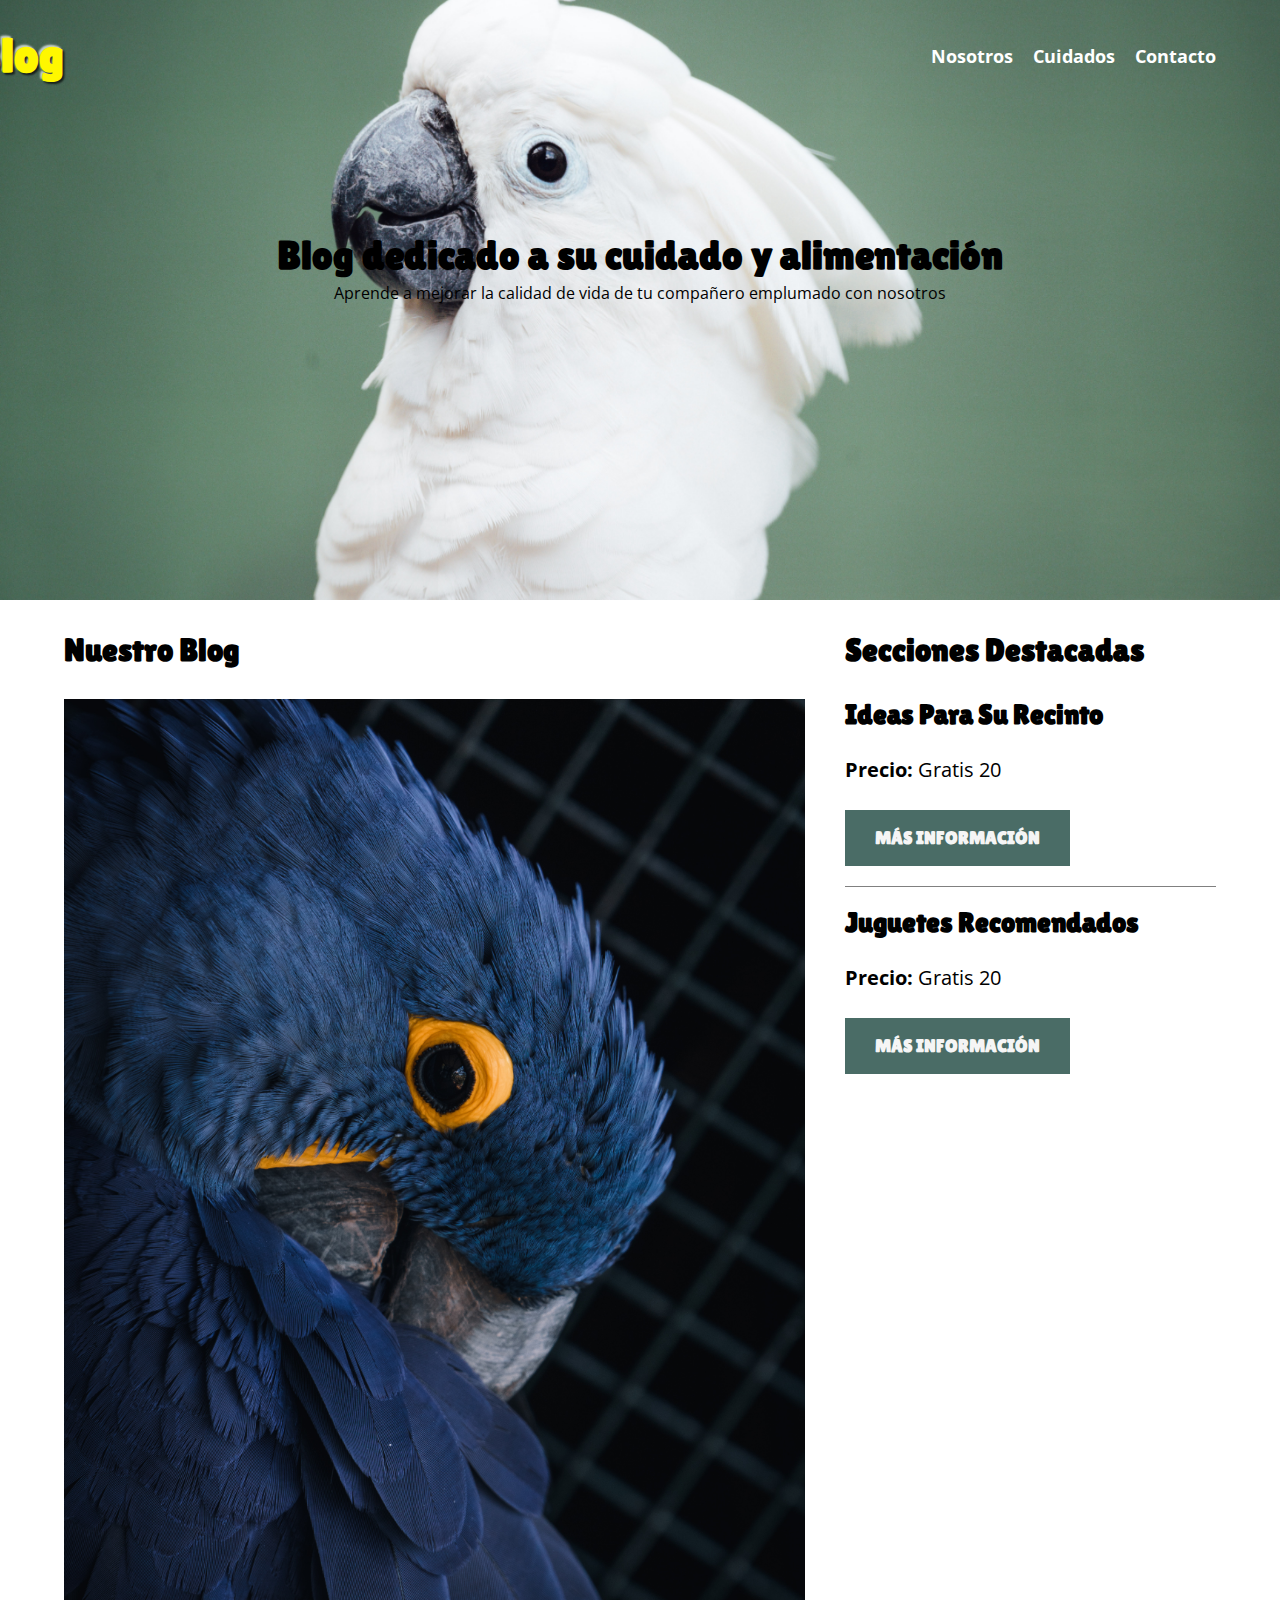
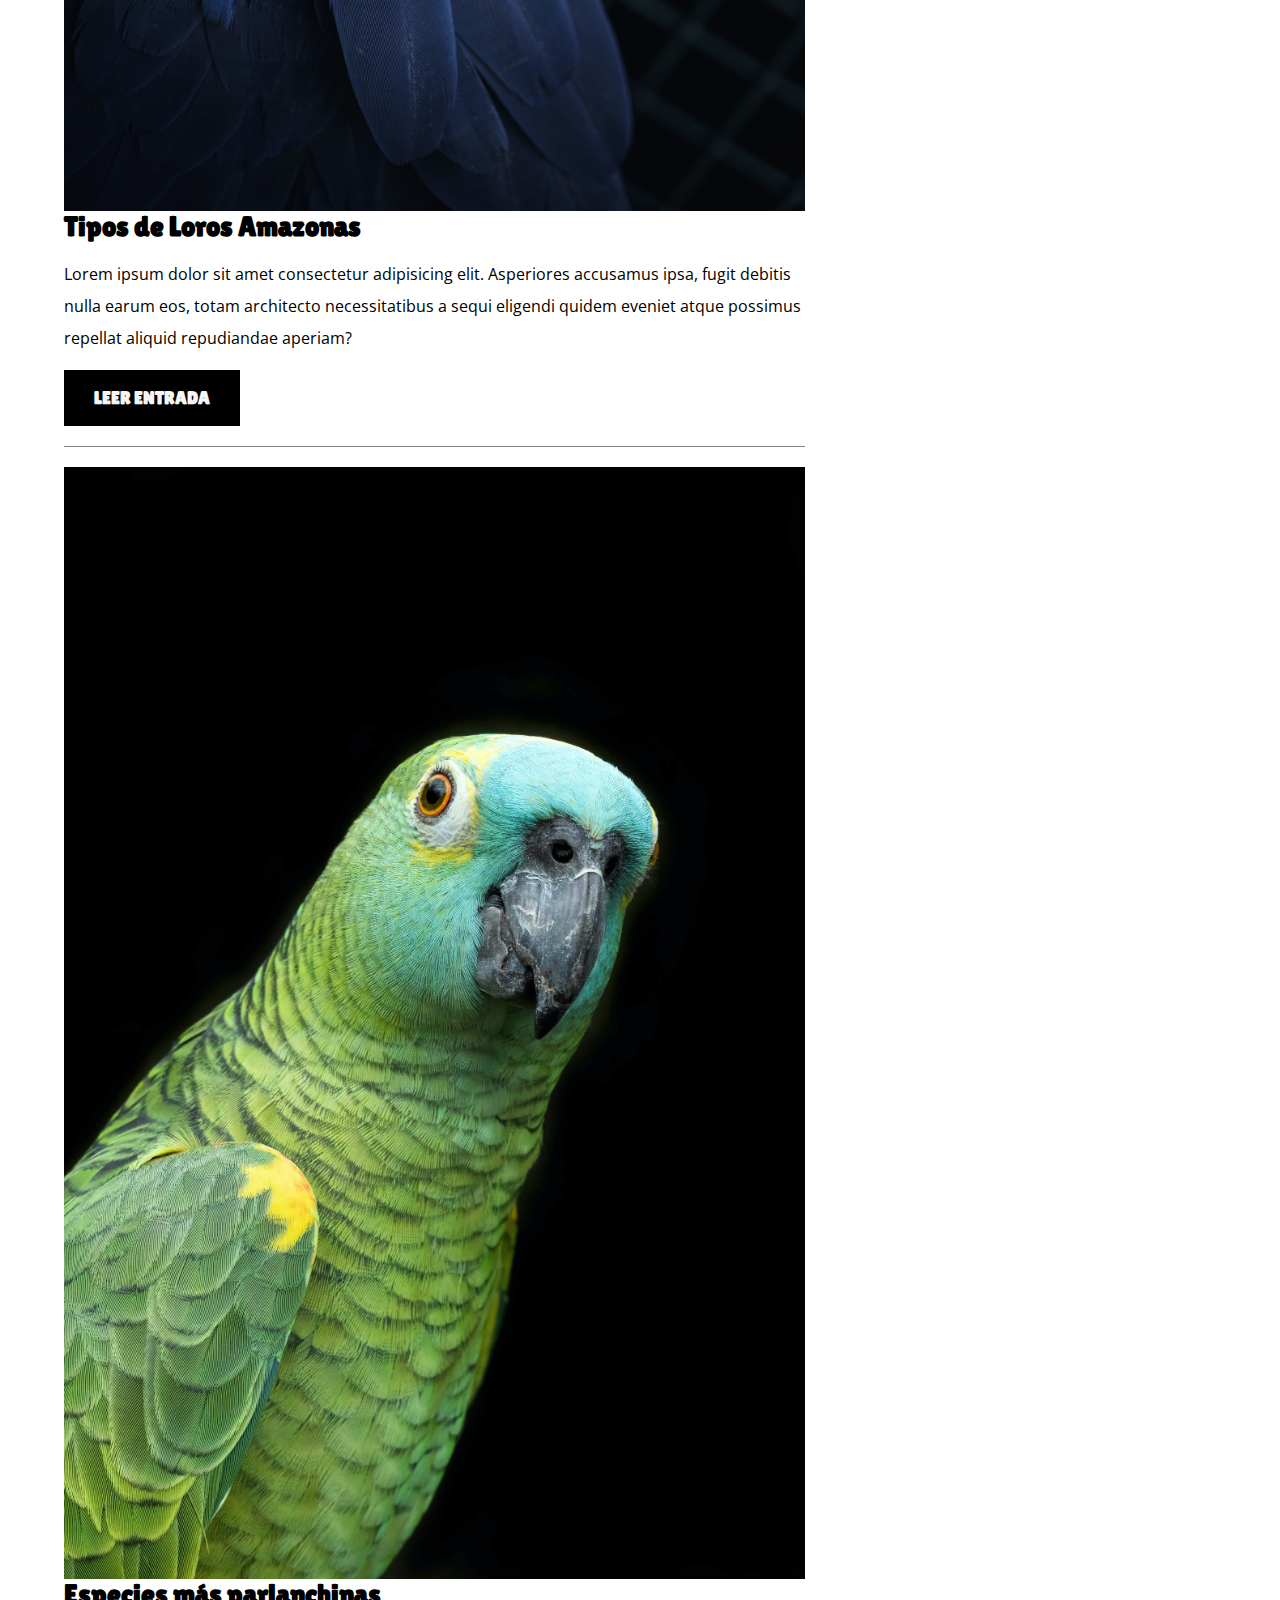
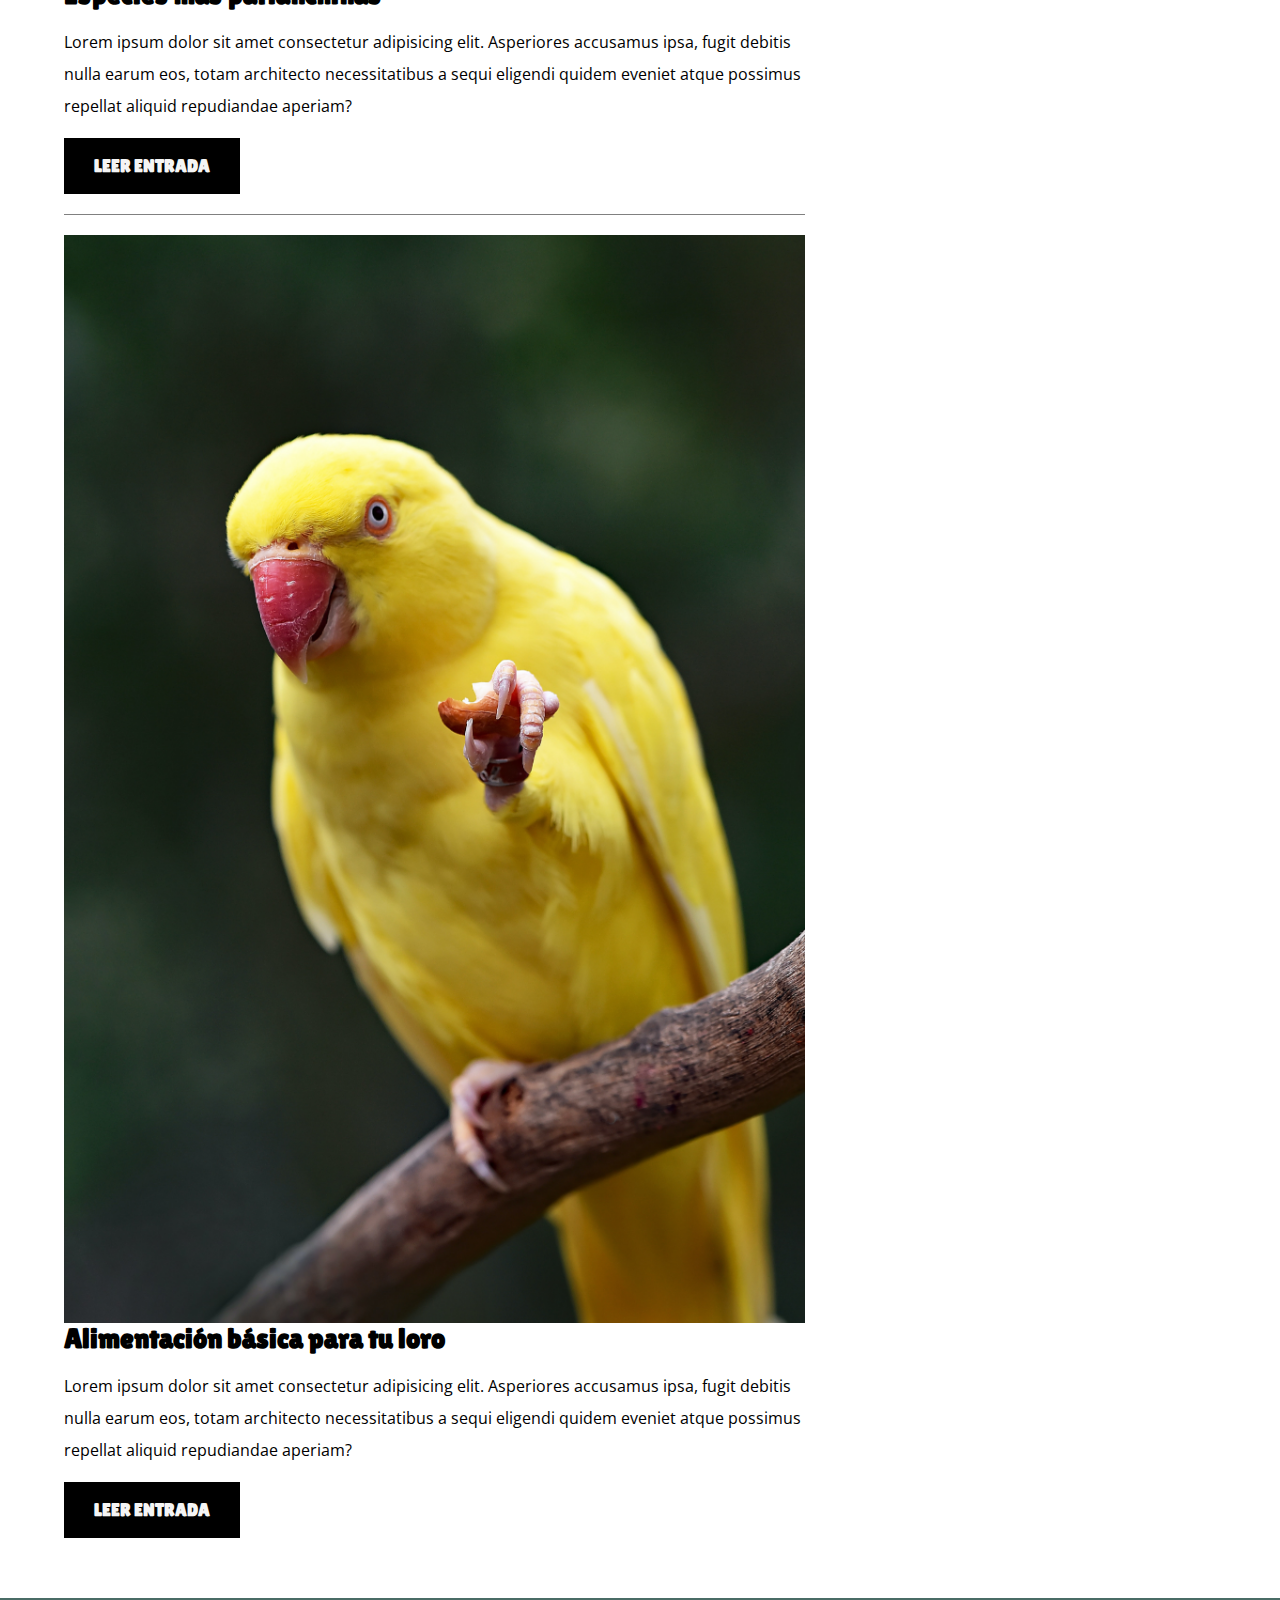
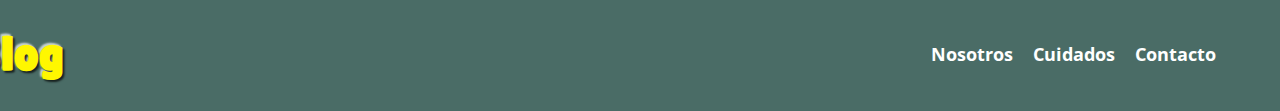
<file: index.html>
<html lang="en">
<head>
    <meta charset="UTF-8">
    <meta name="viewport" content="width=device-width, initial-scale=1.0">
    <title>BlogDeLoros</title>
    <link rel="stylesheet" href="css/normalize.css">
    <link rel="preconnect" href="https://fonts.googleapis.com">
    <link rel="preconnect" href="https://fonts.gstatic.com" crossorigin>
    <link href="https://fonts.googleapis.com/css2?family=Lilita+One&family=Mooli&family=Open+Sans&family=PT+Sans:wght@400;700&display=swap" rel="stylesheet">
    <link rel="stylesheet" href="css/styles.css">
</head>
<body>
    <header class="header">

        <div class="contenedor">
            <div class="barra">

                <a class="logo" href="index.html">
                    <h1 class="logo__nombre no-margin centrar-texto logo-animado">Loros<span class="logo__bold">Blog</span></h1>
                </a>

                
                <nav class="navegacion"> 
                    <a href="nosotros.html" class="navegacion__enlace">Nosotros</a>
                    <a href="cuidados.html" class="navegacion__enlace">Cuidados</a>
                    <a href="contacto.html" class="navegacion__enlace">Contacto</a>
                </nav>
            </div>
        </div>

        <div class="header__texto">
            <h2 class="no-margin"> Blog dedicado a su cuidado y alimentación</h2>
            <p class="no-margin">Aprende a mejorar la calidad de vida de tu compañero emplumado con nosotros </p>
        </div>

      
    </header>

    <div class="contenedor contenido-principal">
        <main class="blog">
            <h3>Nuestro Blog</h3>

            <article class="entrada">
                <div class="entrada__imagen">
                    <img src="img/jose-ignacio-garcia-zajaczkowski-ZkBjtrG7aYg-unsplash.jpg" alt="imagen blog">
                </div>

                <div class="entrada__contenido">
                    <h4 class="no-margin">Tipos de Loros Amazonas</h4>
                    <p>Lorem ipsum dolor sit amet consectetur adipisicing elit. Asperiores accusamus ipsa, fugit debitis nulla earum eos, totam architecto necessitatibus a sequi eligendi quidem eveniet atque possimus repellat aliquid repudiandae aperiam?</p>
                    <a href="entrada.html" class="boton boton--primario">Leer Entrada</a>
                </div>
            </article>

            
            <article class="entrada">
                <div class="entrada__imagen">
                    <img src="img/david-clode-az2lhaX0s7g-unsplash.jpg" alt="imagen blog">
                </div>

                <div class="entrada__contenido">
                    <h4 class="no-margin">Especies más parlanchinas</h4>
                    <p>Lorem ipsum dolor sit amet consectetur adipisicing elit. Asperiores accusamus ipsa, fugit debitis nulla earum eos, totam architecto necessitatibus a sequi eligendi quidem eveniet atque possimus repellat aliquid repudiandae aperiam?</p>
                    <a href="entrada.html" class="boton boton--primario">Leer Entrada</a>
                </div>
            </article>

            
            <article class="entrada">
                <div class="entrada__imagen">
                    <img src="img/loroamarillo.jpg" alt="imagen blog">
                </div>

                <div class="entrada__contenido">
                    <h4 class="no-margin">Alimentación básica para tu loro</h4>
                    <p>Lorem ipsum dolor sit amet consectetur adipisicing elit. Asperiores accusamus ipsa, fugit debitis nulla earum eos, totam architecto necessitatibus a sequi eligendi quidem eveniet atque possimus repellat aliquid repudiandae aperiam?</p>
                    <a href="entrada.html" class="boton boton--primario">Leer Entrada</a>
                </div>
            </article>

        </main>
        <aside class="sidebar">
            <h3>Secciones Destacadas</h3>

            <ul class="cursos no-padding">
                <li class="widget-curso">
                    <h4 class="no-margin">Ideas Para Su Recinto</h4>
                    <p class="widget-curso__label">Precio:
                        <span class="widget-curso__info">Gratis</span>
                        <span class="widget-curso__info">20</span>
                        
                    </p>
                    <a href="entrada.html" class="boton boton--secundario">Más información</a>

                </li>

                <li class="widget-curso">
                    <h4 class="no-margin">Juguetes Recomendados</h4>
                    <p class="widget-curso__label">Precio:
                        <span class="widget-curso__info">Gratis</span>
                        <span class="widget-curso__info">20</span>
                        
                    </p>
                    <a href="entrada.html" class="boton boton--secundario">Más información</a>

                </li>

            </ul>

        </aside>
    </div>

    <footer class="footer">
        <div class="contenedor">
            <div class="barra">

                <a class="logo" href="index.html">
                    <h1 class="logo__nombre no-margin centrar-texto logo-animado">Loros<span class="logo__bold">Blog</span></h1>
                </a>

                
                <nav class="navegacion"> 
                    <a href="nosotros.html" class="navegacion__enlace">Nosotros</a>
                    <a href="cuidados.html" class="navegacion__enlace">Cuidados</a>
                    <a href="contacto.html" class="navegacion__enlace">Contacto</a>
                </nav>
            </div>
        </div>
    </footer>

</body>
</html>
</file>
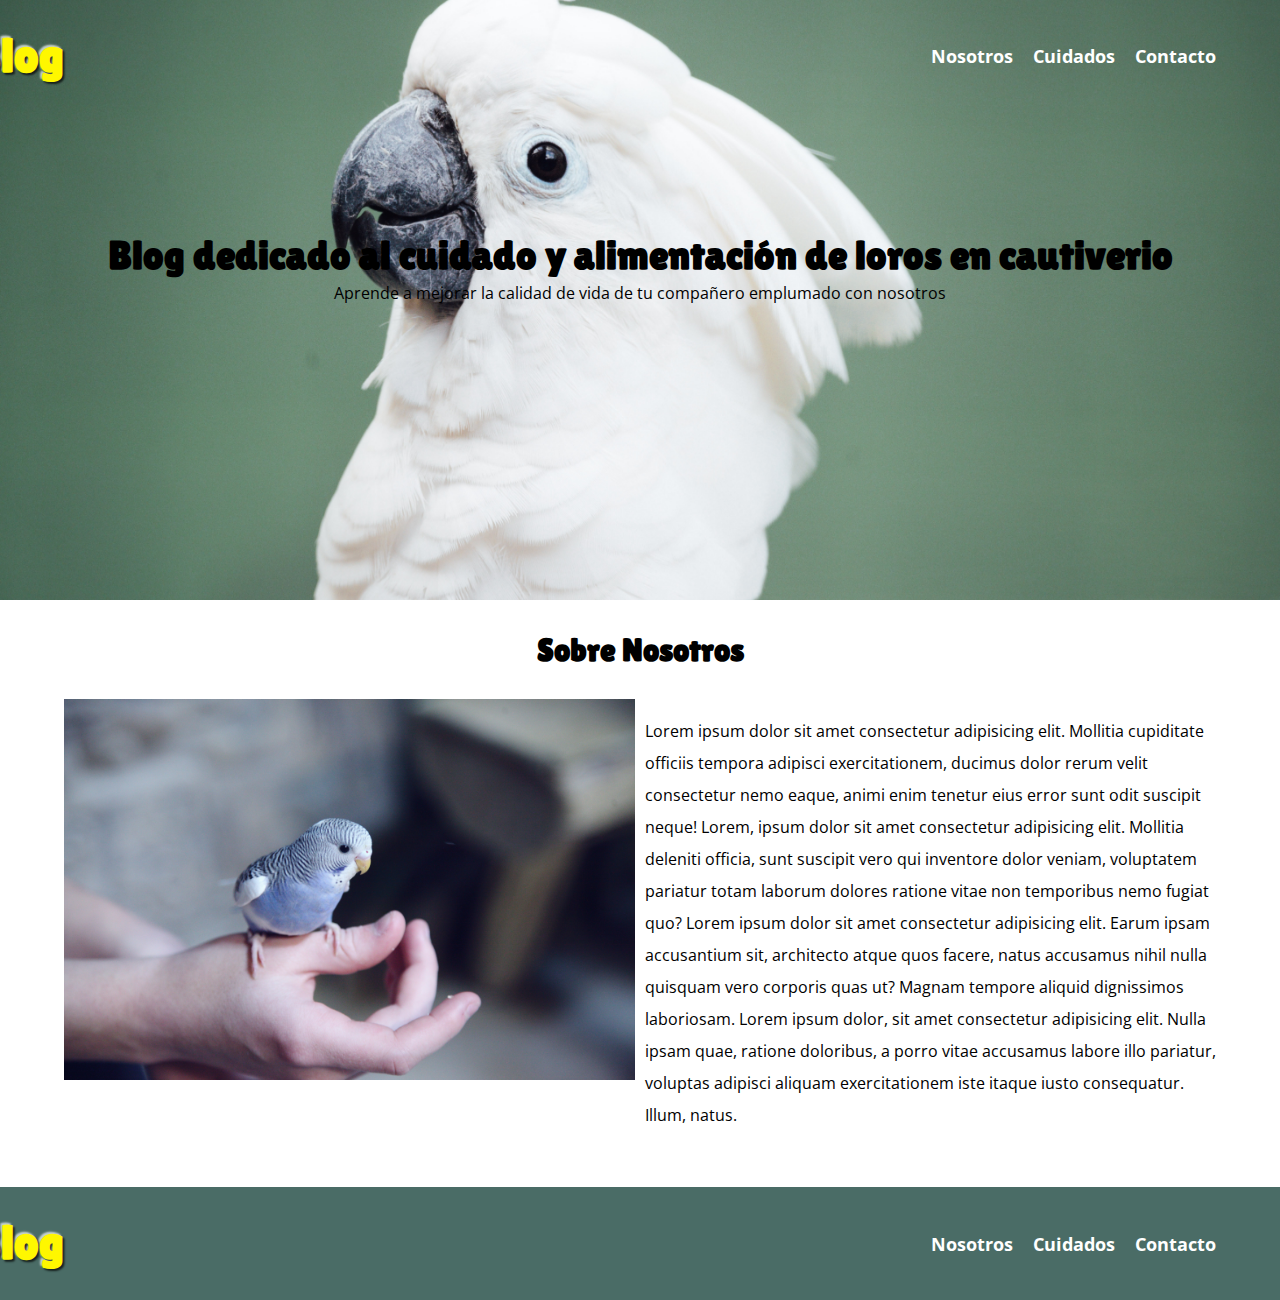
<file: nosotros.html>
<html lang="en">
<head>
    <meta charset="UTF-8">
    <meta name="viewport" content="width=device-width, initial-scale=1.0">
    <title>BlogDeLoros</title>
    <link rel="stylesheet" href="css/normalize.css">
    <link rel="preconnect" href="https://fonts.googleapis.com">
    <link rel="preconnect" href="https://fonts.gstatic.com" crossorigin>
    <link href="https://fonts.googleapis.com/css2?family=Lilita+One&family=Mooli&family=Open+Sans&family=PT+Sans:wght@400;700&display=swap" rel="stylesheet">
    <link rel="stylesheet" href="css/styles.css">
</head>
<body>
    <header class="header">

        <div class="contenedor">
            <div class="barra">

                <a class="logo" href="index.html">
                    <h1 class="logo__nombre no-margin centrar-texto logo-animado">Loros<span class="logo__bold">Blog</span></h1>
                </a>

                
                <nav class="navegacion"> 
                    <a href="nosotros.html" class="navegacion__enlace">Nosotros</a>
                    <a href="cuidados.html" class="navegacion__enlace">Cuidados</a>
                    <a href="contacto.html" class="navegacion__enlace">Contacto</a>
                </nav>
            </div>
        </div>

        <div class="header__texto">
            <h2 class="no-margin"> Blog dedicado al cuidado y alimentación de loros en cautiverio</h2>
            <p class="no-margin">Aprende a mejorar la calidad de vida de tu compañero emplumado con nosotros </p>
        </div>

      
    </header>

    <main class="contenedor">
       <h3 class="centrar-texto">Sobre Nosotros</h3>

       <div class="sobre-nosotros">
        <img src="img/alexander-grey-W5D__7paUa0-unsplash.jpg" alt="">
    
        <div class="sobre-nosotros__texto">
            <p>
                Lorem ipsum dolor sit amet consectetur adipisicing elit. Mollitia cupiditate officiis tempora adipisci exercitationem, ducimus dolor rerum velit consectetur nemo eaque, animi enim tenetur eius error sunt odit suscipit neque!
                Lorem, ipsum dolor sit amet consectetur adipisicing elit. Mollitia deleniti officia, sunt suscipit vero qui inventore dolor veniam, voluptatem pariatur totam laborum dolores ratione vitae non temporibus nemo fugiat quo?
                Lorem ipsum dolor sit amet consectetur adipisicing elit. Earum ipsam accusantium sit, architecto atque quos facere, natus accusamus nihil nulla quisquam vero corporis quas ut? Magnam tempore aliquid dignissimos laboriosam.
                Lorem ipsum dolor, sit amet consectetur adipisicing elit. Nulla ipsam quae, ratione doloribus, a porro vitae accusamus labore illo pariatur, voluptas adipisci aliquam exercitationem iste itaque iusto consequatur. Illum, natus.
            </p>
            
           </div>
    </div>

      
    </main>

    <footer class="footer">
        <div class="contenedor">
            <div class="barra">

                <a class="logo" href="index.html">
                    <h1 class="logo__nombre no-margin centrar-texto logo-animado">Loros<span class="logo__bold">Blog</span></h1>
                </a>

                
                <nav class="navegacion"> 
                    <a href="nosotros.html" class="navegacion__enlace">Nosotros</a>
                    <a href="cuidados.html" class="navegacion__enlace">Cuidados</a>
                    <a href="contacto.html" class="navegacion__enlace">Contacto</a>
                </nav>
            </div>
        </div>
    </footer>

</body>
</html>
</file>
<file: css/styles.css>
:root{
    --fuenteHeading: 'Lilita One', cursive;
    --fuenteParrafos: 'Open Sans', sans-serif;


    --primario: #784D3C;
    --blanco: #ffffff;
    --negro: #000000;

}

html{
    box-sizing: border-box;
    font-size: 62.5%;
}

*,*:before, *:after{
    box-sizing: inherit;
}

body{
    font-family: var(--fuenteParrafos);
    font-size: 1.6rem;
    line-height: 2;
}

/** GLOBALES **/

/*ESTO ES MUY ÚTIL YA QUE CONDICIONA A QUE EL SITIO NO COLAPSE Y SE PUEDA LEER CORRECTAMENTE EL CONTENIDO.*/
.contenedor{
    max-width: 120rem;
    width: 90%;
    width: min(90%, 120rem); /*esto es lo mismo que las dos lineas de código de arriba*/
    margin: 0 auto;
}

a{
    text-decoration: none;
}

h1,h2,h3,h4{
    font-family: var(--fuenteHeading);
    line-height: 1.1;
}

h1{
    font-size: 4.8rem;
}

h2{
    font-size: 4rem;
}

h3{
    font-size: 3.2rem;
}

h4{
    font-size: 2.8rem;
}

img{
    max-width: 100%;
}

/** UTILIDADES **/

.no-margin{
    margin: 0;
}

.no-padding{
    padding: 0;
}

.centrar-texto{
    text-align: center;
}

/** HEADER **/

.header{
    background-image: url(../img/chuttersnap-aEeYhsWoLyA-unsplash.jpg);
    height: 60rem;
    background-size: cover;
    background-repeat: no-repeat;
    background-position: bottom;
}

.header__texto{
    text-align: center;
    color: #000000;
    margin-top: 5rem;
}

@media (min-width: 768px) {
    .header__texto{
     margin-top: 15rem;
    }
}

.barra{
    padding-top: 3rem;
}

@media (min-width: 768px) {
    .barra{
        display: flex;
        justify-content: space-between ; /*Alinea horizontalmente*/
        align-items: center; /*Alinea verticalmente*/
        
    }   
}


.logo{
    color: #fff700;
    text-shadow: 2px 2px 2px rgba(0, 0, 0, 0.7), -2px -2px 2px rgba(255, 255, 255, 0.7);

}

.logo__nombre{
    font-weight: 400;
}

.logo__bold{
    font-weight: 700;
}

.logo-animado {
    position: relative;
    left: -100%; /* Punto de partida fuera de la vista */
    animation: aparecerLogo 4s forwards; /* Duración de 4 segundos y la animación termina en el estado final */
  }
  
  @keyframes aparecerLogo {
    to {
      left: 0; /* Posición final */
    }
  }

@media (min-width: 768px) {
   .navegacion{
    display: flex;
    gap: 2rem;
   }
}

.navegacion__enlace{
    display: block; /*Para que los elementos esten uno abajo del otro*/
    text-align: center;
    font-size: 1.8rem;
    color: ffffff;
    font-weight: bold;
}

@media (min-width: 768px) {
    .contenido-principal{
        display: grid;
        grid-template-columns: 2fr 1fr;
        column-gap: 4rem;
    }
}

.entrada{
    border-bottom: 1px solid gray;
    margin-bottom: 2rem;
}

.entrada:last-of-type{
    border: none;
    margin-bottom: 0;
}

.boton{
    display: block;
    font-family: var(--fuenteHeading);
    color: whitesmoke;
    text-align: center;
    padding: 1rem 3rem;
    font-size: 1.8rem;
    text-transform: uppercase;
    font-weight: 700;
    margin-bottom: 2rem;
}
@media (min-width: 768px) {
    .boton{
        display: inline-block;
    }
}


.boton--primario{
    background-color: var(--negro);
}

.boton--secundario{
    background-color:  rgb(74, 108, 102);
}

.cursos{
    list-style: none;
}

.widget-curso{
    border-bottom: 1px solid rgb(128, 128, 128);
    margin-bottom: 2rem;
}

.widget-curso:last-of-type{
    border: none;
    margin-bottom: 0;
}

.widget-curso__label{
    font-family: var(--fuenteParrafos);
    font-weight: bold;
}

.widget-curso__info{
    font-weight: normal;
}

.widget-curso__label,
.widget-curso__info{
    font-size: 2rem;
}

.footer{
    background-color: rgb(74, 108, 102);
    padding-bottom: 3rem;
    margin-top: 4rem;
}

/*Sobre Nosotros*/

@media (min-width: 768px) {
    .sobre-nosotros{
        display: grid;
        grid-template-columns: repeat(2, 1fr);
        column-gap: 1rem;
    }
}


@media (max-width: 768px) {
    .header__texto{
        text-align: center;
        color: #000000;
        text-shadow: 2px 2px 2px rgba(0, 0, 0, 0.7), -2px -2px 2px rgba(255, 255, 255, 0.7);
    }
    
}
</file>
